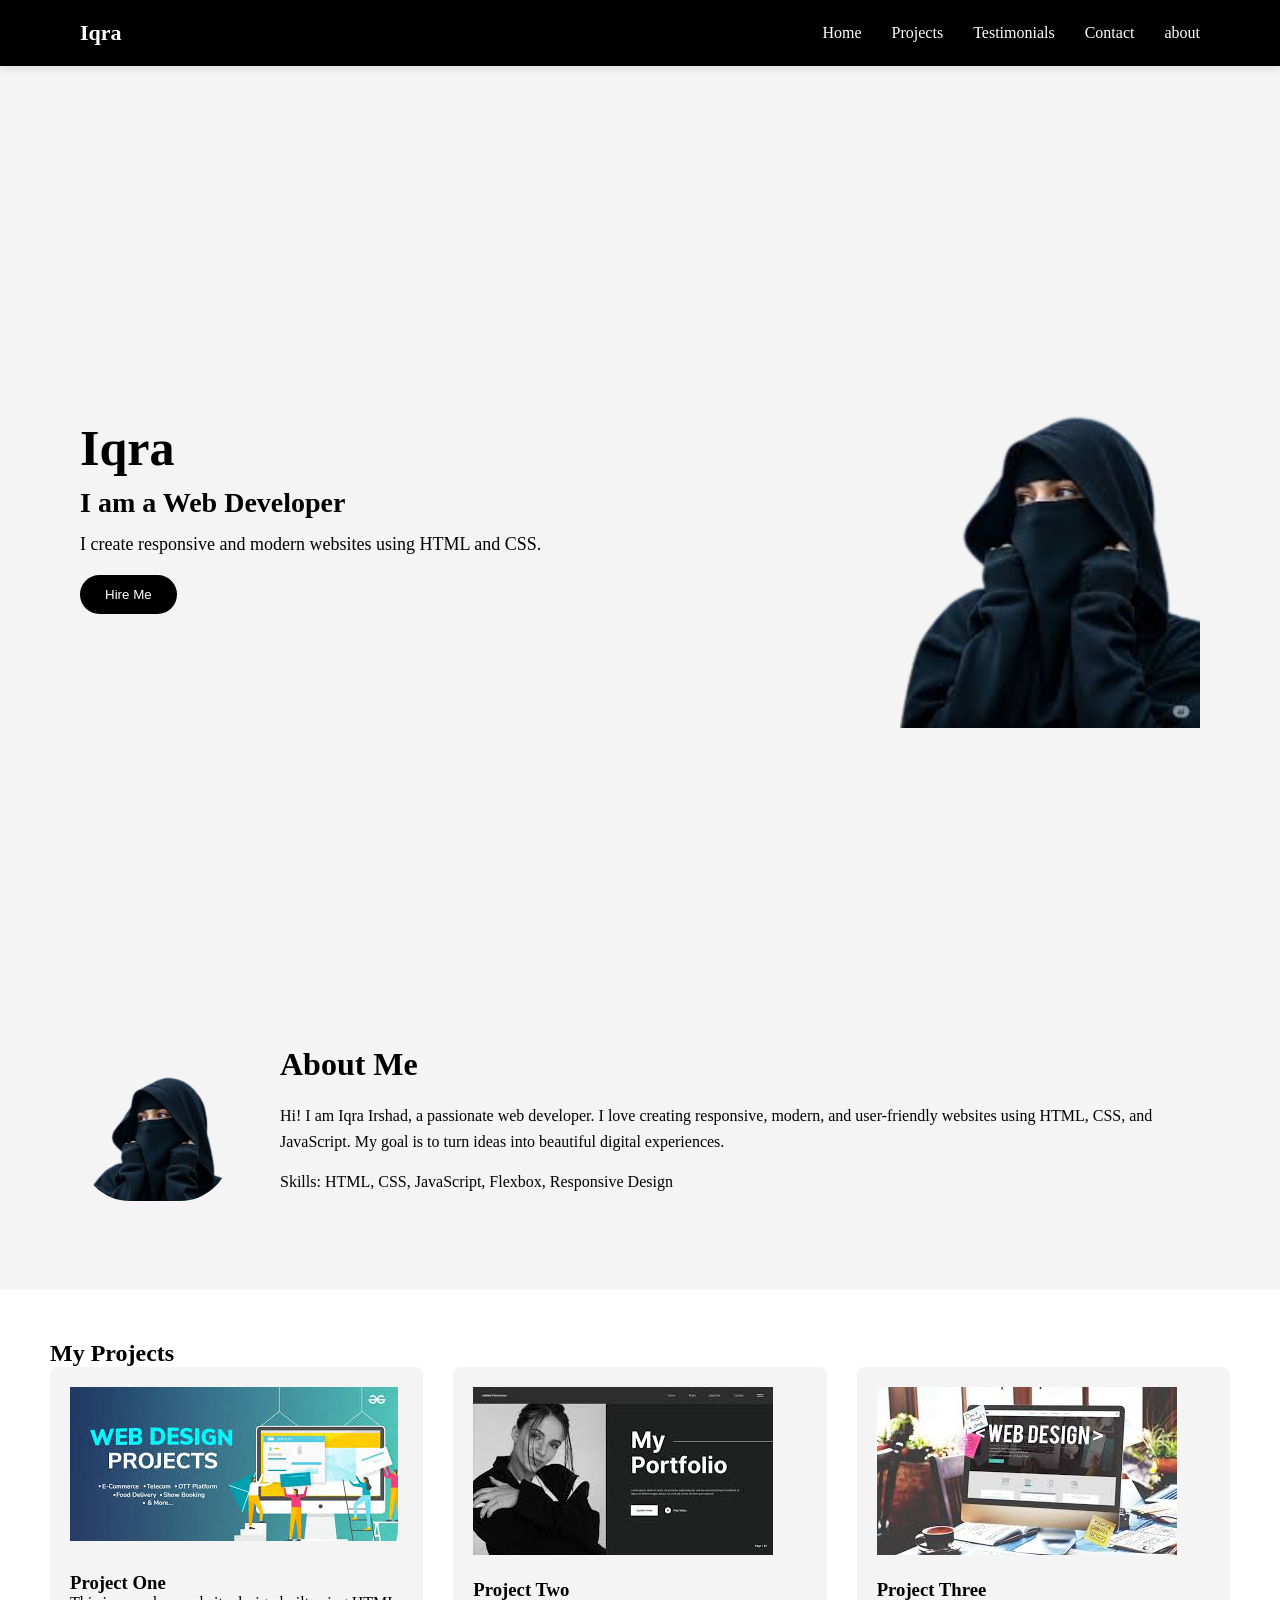
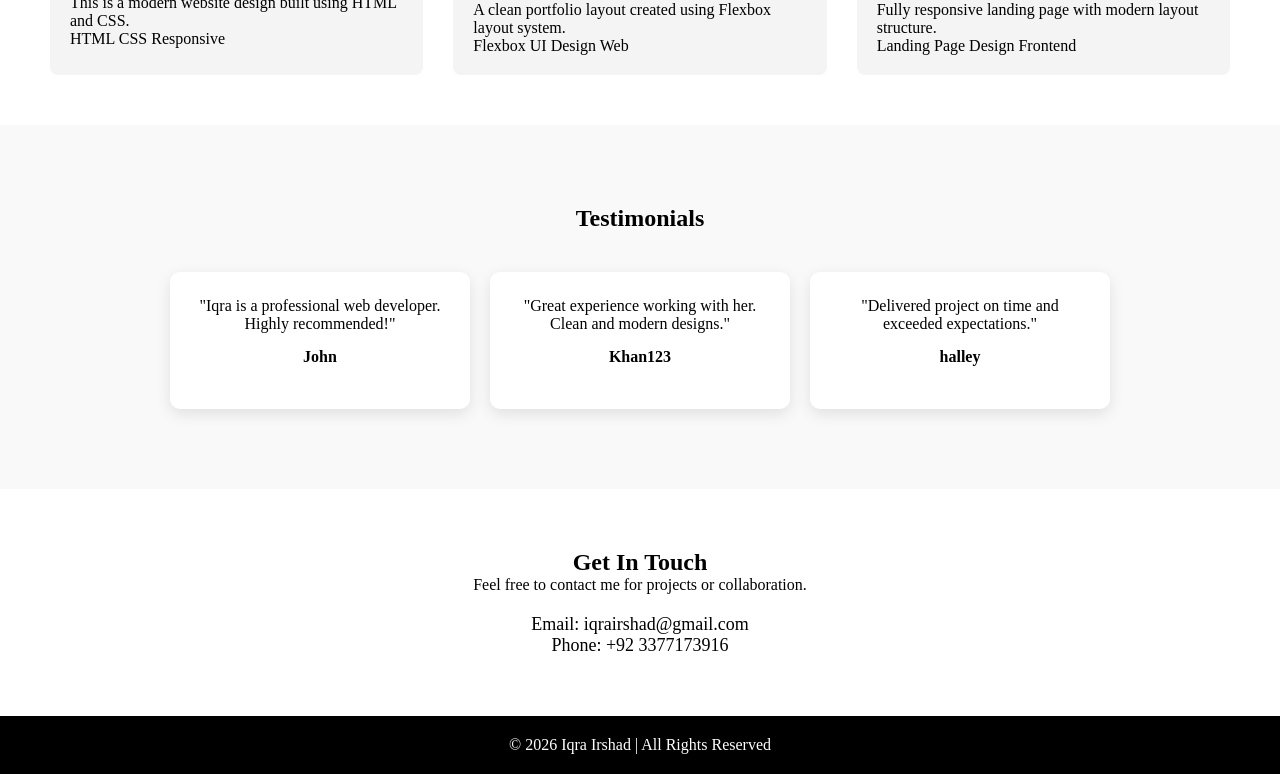
<file: portfolio/index.html>
<!DOCTYPE html>
<html lang="en">
<head>
    <meta charset="UTF-8">
    <title>Iqra  | Portfolio</title>
    <link rel="stylesheet" href="style.css">
</head>
<body>

<nav class="navbar">

    <div class="logo">
        Iqra 
    </div>

    <ul class="nav-links">
        <li><a href="#home">Home</a></li>
        <li><a href="#projects">Projects</a></li>
        <li><a href="#Testimonials">Testimonials</a></li>
        <li><a href="#contact">Contact</a></li>
        <li><a href="#about">about</a></li>
    </ul>

</nav>

<section id="home" class="home">

    <div class="home-text">
        <h1>Iqra </h1>
        <h2>I am a Web Developer</h2>
        <p>I create responsive and modern websites using HTML and CSS.</p>
        <button>Hire Me</button>
    </div>

    <div class="home-image">
        <img src="hijab-removebg-preview.png" alt="Profile Image">
    </div>

</section>
<section id="about" class="about">

    <div class="about-image">
        <img src="hijab-removebg-preview.png" alt="About Me">
    </div>

    <div class="about-text">
        <h2>About Me</h2>
        <p>Hi! I am Iqra Irshad, a passionate web developer. I love creating responsive, modern, and user-friendly websites using HTML, CSS, and JavaScript. My goal is to turn ideas into beautiful digital experiences.</p>
        <p>Skills: HTML, CSS, JavaScript, Flexbox, Responsive Design</p>
    </div>

</section>
<section id="projects" class="projects">

    <h2 class="section-title">My Projects</h2>
    <div class="project-container">

    
    <div class="project-card">
        <div class="project-image">
            <img src="web.jpg" alt="Project Image">
        </div>
        <div class="project-content">
            <h3>Project One</h3>
            <p>This is a modern website design built using HTML and CSS.</p>
            <div class="tags">
                <span>HTML</span>
                <span>CSS</span>
                <span>Responsive</span>
            </div>
        </div>
    </div>

    
    <div class="project-card reverse">
        <div class="project-image">
            <img src="portfolio.jpg" alt="Project Image">
        </div>
        <div class="project-content">
            <h3>Project Two</h3>
            <p>A clean portfolio layout created using Flexbox layout system.</p>
            <div class="tags">
                <span>Flexbox</span>
                <span>UI Design</span>
                <span>Web</span>
            </div>
        </div>
    </div>

    
    <div class="project-card">
        <div class="project-image">
            <img src="website.jpg" alt="Project Image">
        </div>
        <div class="project-content">
            <h3>Project Three</h3>
            <p>Fully responsive landing page with modern layout structure.</p>
            <div class="tags">
                <span>Landing Page</span>
                <span>Design</span>
                <span>Frontend</span>
            </div>
        </div>
    </div>

</section>

<section id="Testimonials" class="Testimonials">

    <h2 class="section-title">Testimonials</h2>

    <div class="Testimonials-container">

        <div class="Testimonials-card">
            <p>"Iqra is a  professional web developer. Highly recommended!"</p>
            <h4>John </h4>
            <span>Client</span>
        </div>

        <div class="Testimonials-card">
            <p>"Great experience working with her. Clean and modern designs."</p>
            <h4> Khan123</h4>
            <span>Client</span>
        </div>

        <div class="Testimonials-card">
            <p>"Delivered project on time and exceeded expectations."</p>
            <h4>halley</h4>
            <span>Client</span>
        </div>

    </div>
</section>



<section id="contact" class="contact">

    <h2>Get In Touch</h2>
    <p>Feel free to contact me for projects or collaboration.</p>

    <div class="contact-info">
        <p>Email: iqrairshad@gmail.com</p>
        <p>Phone: +92 3377173916</p>
    </div>

</section>



<footer>
    <p>© 2026 Iqra Irshad | All Rights Reserved</p>
</footer>


</body>
</html>
</file>
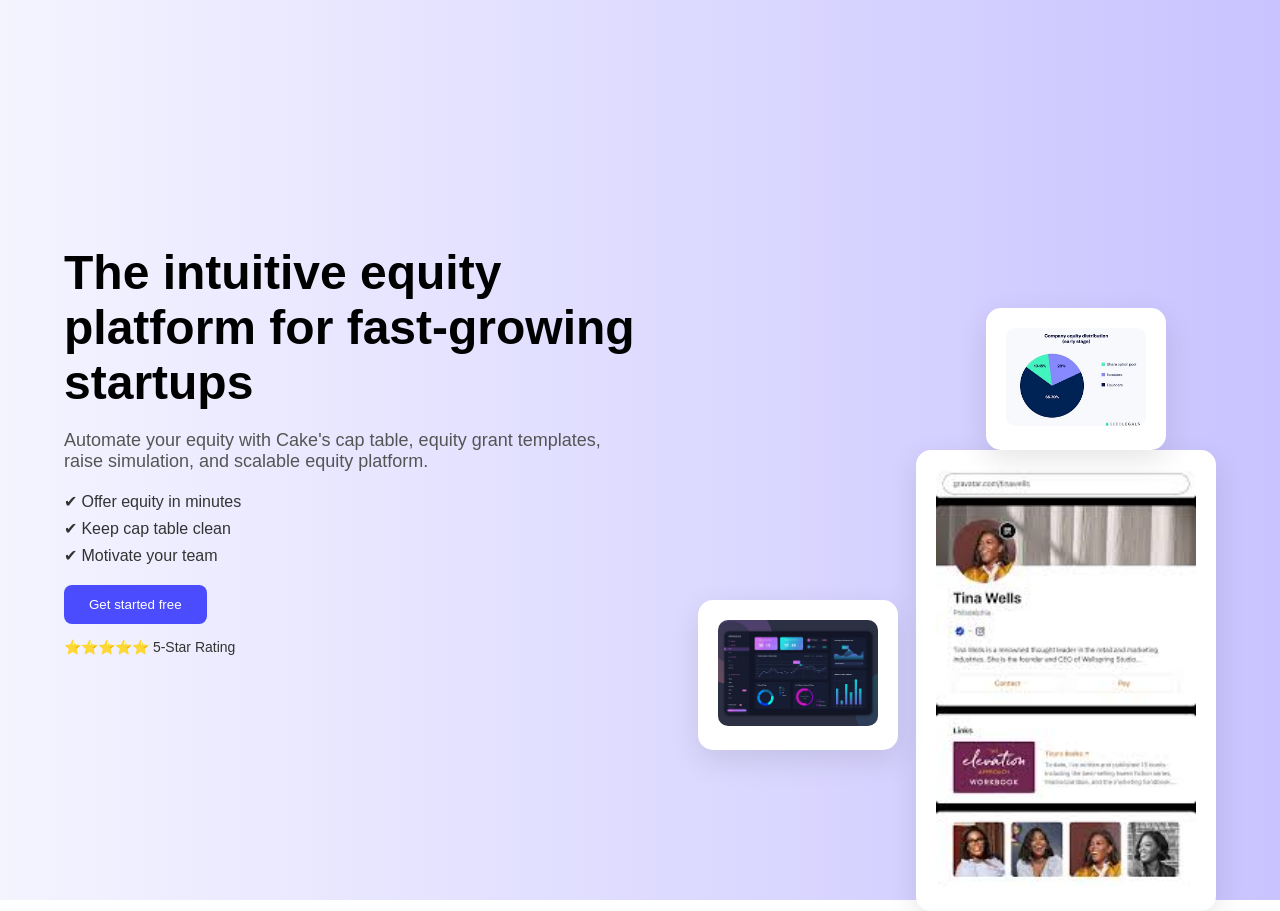
<file: task10/index.html>
<!DOCTYPE html>
<html>
<head>
    <title>Equity Platform</title>
    <link rel="stylesheet" href="style.css">
</head>
<body>

<section class="hero">
    <div class="container">

      <div class="left">
            <h1>The intuitive equity platform for fast-growing startups</h1>

            <p>
                Automate your equity with Cake's cap table, equity grant templates,
                raise simulation, and scalable equity platform.
            </p>

            <div class="features">
                <span>✔ Offer equity in minutes</span>
                <span>✔ Keep cap table clean</span>
                <span>✔ Motivate your team</span>
            </div>

            <button class="btn">Get started free</button>

            <div class="rating">
                ⭐⭐⭐⭐⭐ 5-Star Rating
            </div>
        </div>

        <div class="right">
            <div class="card main-card">
                <img src="dashbord.jpg" alt="dashboard">
            </div>

            <div class="card small-card">
                <img src="profile.jpg" alt="profile">
            </div>

            <div class="card option-card">
                <img src="option.jpg" alt="option">
            </div>
        </div>

    </div>
</section>

</body>
</html>
</file>
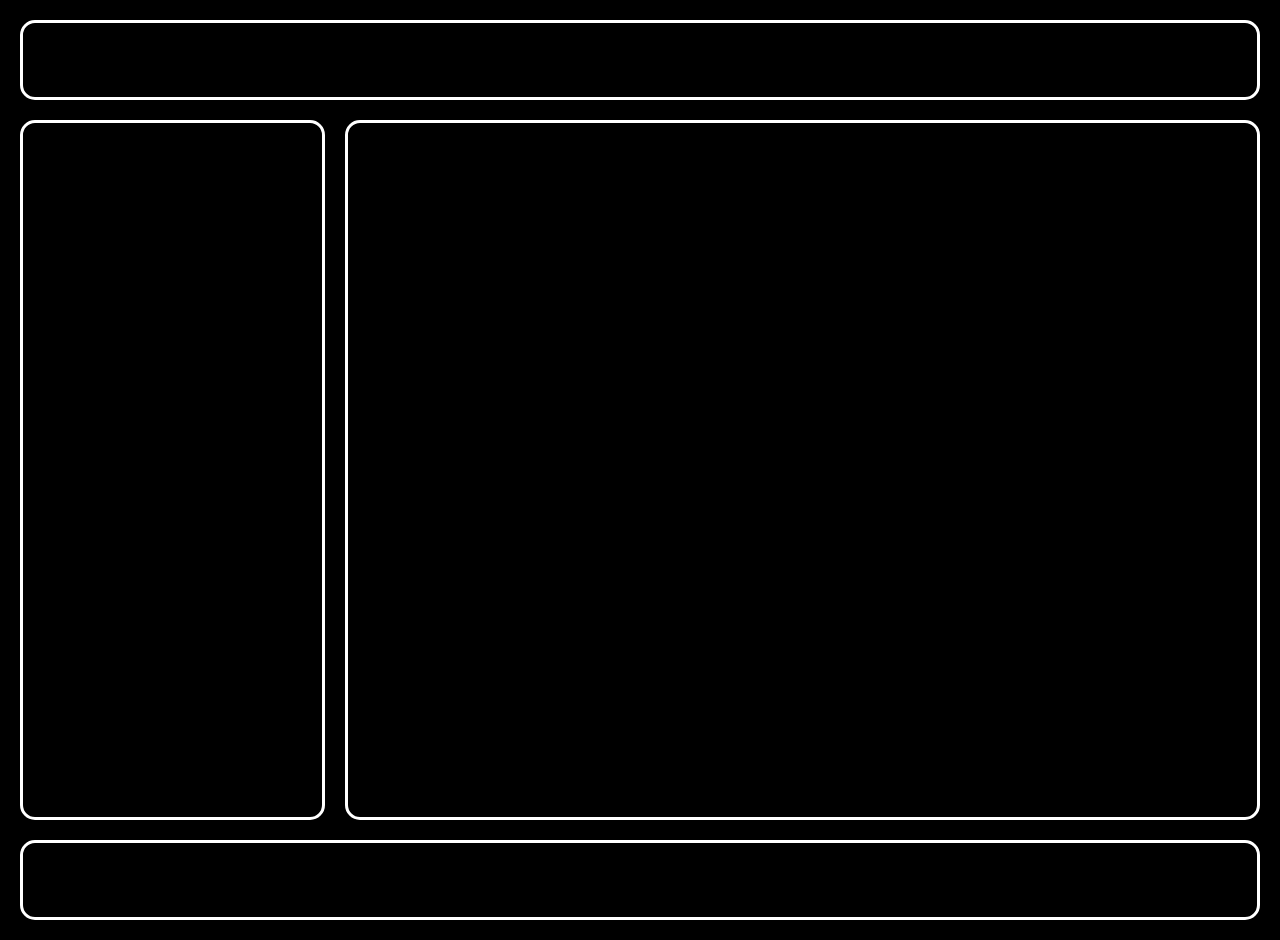
<file: task8/index.html>
<!DOCTYPE html>
<html lang="en">
<head>
  <meta charset="UTF-8">
  <title>Grid Layout</title>
  <link rel="stylesheet" href="style.css">
</head>
<body>

<div class="container">

  <div class="header"></div>

  <div class="sidebar"></div>

  <div class="main"></div>

  <div class="footer"></div>

</div>

</body>
</html>
</file>
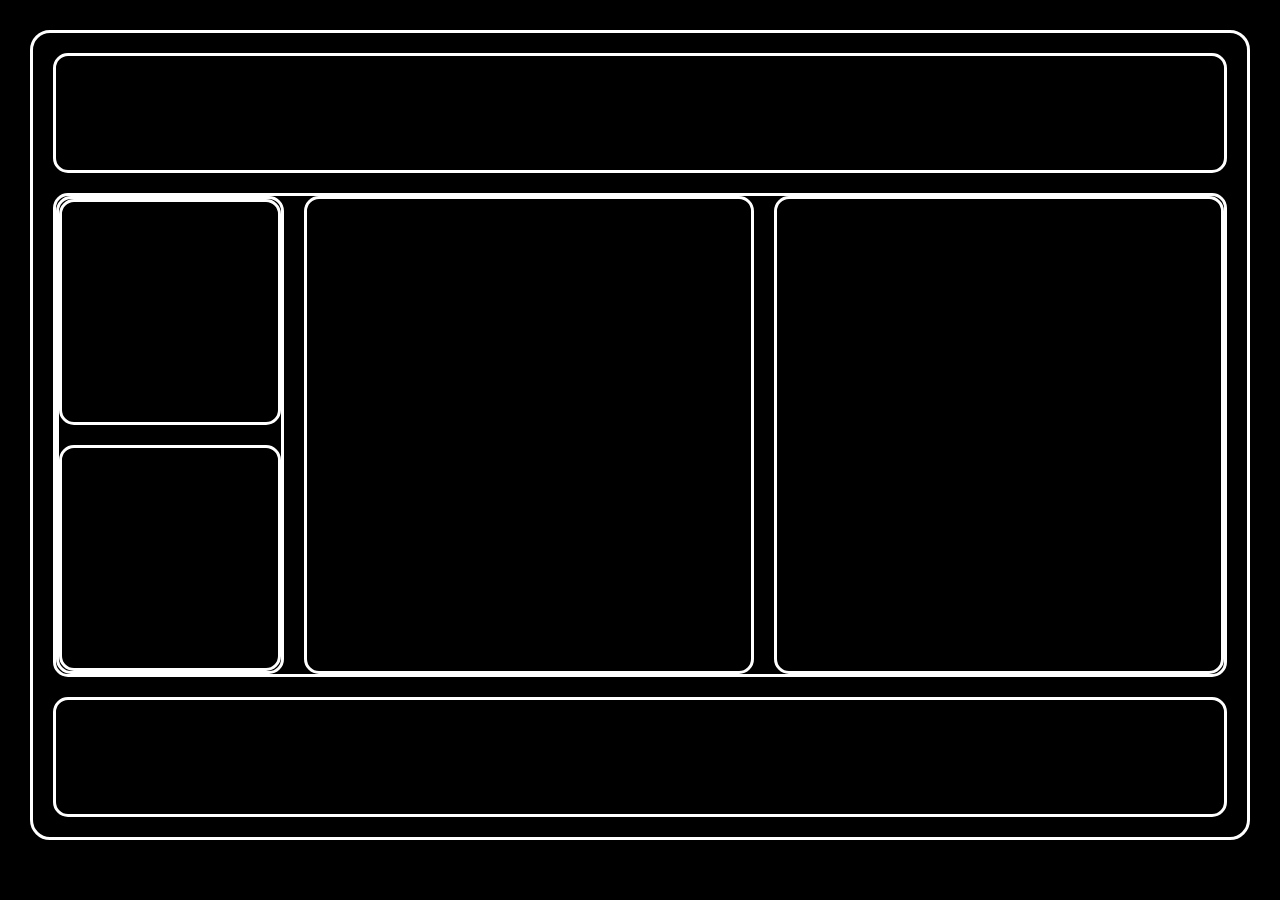
<file: task9/index.html>
<!DOCTYPE html>
<html lang="en">
<head>
  <meta charset="UTF-8">
  <title>Flex Layout</title>
  <link rel="stylesheet" href="style.css">
</head>
<body>

<div class="container">

  <div class="top"></div>

  <div class="middle">
    
    <div class="left">
      <div class="small"></div>
      <div class="small"></div>
    </div>

    <div class="box"></div>
    <div class="box"></div>

  </div>

  <div class="bottom"></div>

</div>

</body>
</html>
</file>
<file: portfolio/style.css>
html{
    scroll-behavior: smooth;
}
* {
    margin: 0;
    padding: 0;
    box-sizing: border-box;
}

.navbar {
    display: flex;                  
    justify-content: space-between; 
    align-items: center;
    padding: 20px 80px;
    background-color: black;
    box-shadow: 0 2px 10px rgba(0,0,0,0.1);
    position: sticky;
    top: 0;
    margin-bottom: 0;
    
}


.logo {
    font-size: 22px;
    font-weight: bold;
    color: white;
}


.nav-links {
    display: flex;      
    list-style: none;
    gap: 30px;
}

.nav-links a {
    text-decoration: none;
    color:white;
    font-size: 16px;
    transition: 0.3s;
}

.nav-links a:hover {
    color: #6c63ff;
}


.home {
    height: 100vh;
    display: flex;                 
    justify-content: space-between; 
    align-items: center;           
    padding: 0 80px;
    background-color: #f4f4f4;
}
.home-text {
    flex: 1;   
}

.home-text h1 {
    font-size: 50px;
    margin-bottom: 10px;
}

.home-text h2 {
    font-size: 28px;
    margin-bottom: 15px;
    color: black;
}

.home-text p {
    margin-bottom: 20px;
    font-size: 18px;
}

.home-text button {
    padding: 12px 25px;
    border: none;
    background-color: black;
    color: white;
    border-radius: 25px;
    cursor: pointer;
    transition: 0.3s;
}

.home-text button:hover {
    background-color: #574fd6;

}
.home-image{
    flex: 1;
    text-align: right;
}
.home-image img{
    width: 300px;
    height: 300;
}
.about {
    display: flex;                  
    align-items: center;
    justify-content: space-between;
    padding: 80px;
    gap: 50px;
    background-color: #f4f4f4;
}


.about-image img {
    width: 150px;
    height: 150px;
    border-radius: 50px;
    object-fit:  cover ;
    
    
}


.about-text {
    flex: 1;
}

.about-text h2 {
    font-size: 32px;
    margin-bottom: 20px;
}

.about-text p {
    margin-bottom: 15px;
    color: black;
    line-height: 1.6;
}
.projects{
    padding: 50px;
}
.project-container{
    display: flex;
    justify-content: space-between;
    gap: 30px;

}
.project-card{
    width: 48%;
    background: #f4f4f4;
    padding: 15px;
    border-radius: 8px;
}
.project-image{
    width: 100px;
}

.Testimonials {
    padding: 80px;
    background-color: #f9f9f9;
    text-align: center;
}

.Testimonials-container {
    display: flex;          
    justify-content: center;
    gap: 20px;
    margin-top: 40px;
}

.Testimonials-card {
    background:white;
    padding: 25px;
    width: 300px;
    border-radius: 10px;
    box-shadow: 0 5px 15px rgba(0,0,0,0.1);
    color: black;
}

.Testimonials-card h4 {
    margin-top: 15px;
}

.Testimonials-card span {
    color: white;
    font-size: 14px;
}



.contact {
    padding: 60px;
    text-align: center;
}

.contact-info {
    margin-top: 20px;
    font-size: 18px;
}
footer {
    background-color: black;
    color: white;
    text-align: center;
    padding: 20px;
}
.project-card{
    display: grid;
    padding: 20px;
    gap:20px ;
}
</file>
<file: task10/style.css>
* {
  margin: 0;
  padding: 0;
  box-sizing: border-box;
  font-family: Arial, sans-serif;
}

.hero {
  height: 100vh;
  background: linear-gradient(to right, #f4f4ff, #c9c3ff);
  display: flex;
  align-items: center;
}

.container {
  width: 90%;
  margin: auto;
  display: flex;
  justify-content: space-between;
  align-items: center;
}

.left {
  width: 50%;
}

.left h1 {
  font-size: 48px;
  margin-bottom: 20px;
}

.left p {
  font-size: 18px;
  margin-bottom: 20px;
  color: #555;
}

.features {
  margin-bottom: 20px;
}

.features span {
  display: block;
  margin-bottom: 8px;
  color: #333;
}

.btn {
  padding: 12px 25px;
  background-color: #4c4cff;
  color: white;
  border: none;
  border-radius: 8px;
  cursor: pointer;
  margin-bottom: 15px;
}

.btn:hover {
  background-color: #3737d6;
}

.rating {
  font-size: 14px;
  color: #333;
}

.right {
  width: 45%;
  position: relative;
}

.card {
  background: white;
  border-radius: 15px;
  padding: 20px;
  box-shadow: 0 10px 30px rgba(0,0,0,0.1);
  position: absolute;
}

.main-card {
  width: 300px;
  top: 0;
  right: 0;
}

.small-card {
  width: 200px;
  top: 150px;
  left: 0;
}

.option-card {
  width: 180px;
  bottom: 0;
  right: 50px;
  text-align: center;
}

.card img {
  width: 100%;
  border-radius: 10px;
}
</file>
<file: task8/style.css>
* {
  margin: 0;
  padding: 0;
  box-sizing: border-box;
}

body {
  background-color: black;
  padding: 20px;
}

.container {
  display: grid;
  grid-template-columns: 1fr 3fr;
  grid-template-rows: 80px 1fr 80px;
  gap: 20px;
  height: 100vh;
}
.container div {
  border: 3px solid white;
  border-radius: 15px;
}

.header {
  grid-column: 1 / 3;
}

.sidebar {
  grid-row: 2 / 3;
}

.main {
  grid-row: 2 / 3;
}

.footer {
  grid-column: 1 / 3;
}
</file>
<file: task9/style.css>
* {
  margin: 0;
  padding: 0;
  box-sizing: border-box;
}

body {
  background: black;
  padding: 30px;
}

.container {
  border: 3px solid white;
  border-radius: 20px;
  padding: 20px;
  height: 90vh;

  display: flex;
  flex-direction: column;
  gap: 20px;
}

.container div {
  border: 3px solid white;
  border-radius: 15px;
}

.top {
  height: 120px;
}
.middle {
  flex: 1;
  display: flex;
  gap: 20px;
}

.left {
  flex: 1;
  display: flex;
  flex-direction: column;
  gap: 20px;
}

.small {
  flex: 1;
}

.box {
  flex: 2;
}

.bottom {
  height: 120px;
}
</file>
